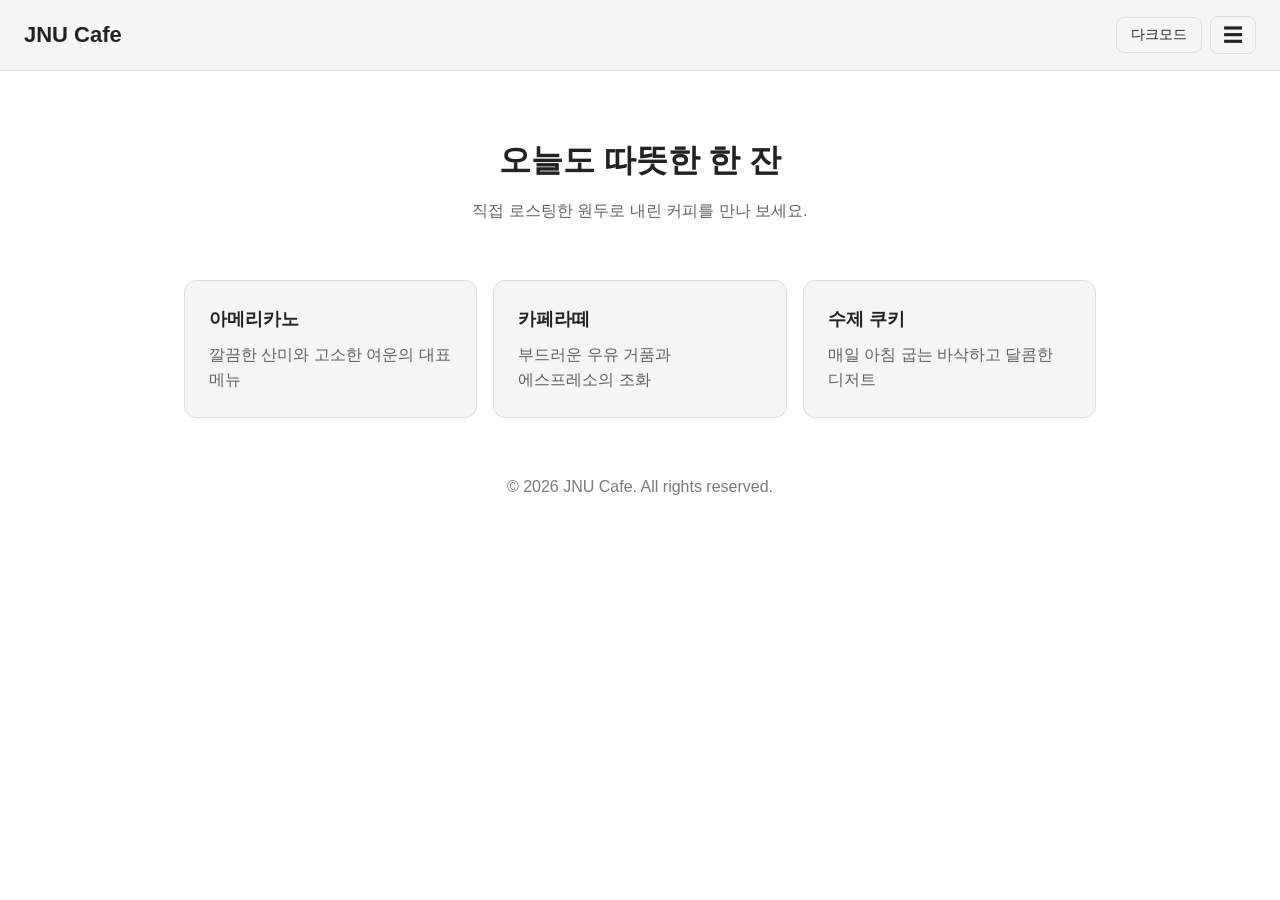
<file: week10/index.html>
<!DOCTYPE html>
<html lang="ko">
<head>
  <meta charset="UTF-8">
  <meta name="viewport" content="width=device-width, initial-scale=1.0">
  <title>10주차 실습 미션 - 햄버거 메뉴 · 다크모드 버튼</title>

  <style>
    /* ===== 기본 스타일 (수정 금지) ===== */
    * { margin: 0; padding: 0; box-sizing: border-box; }

    body {
      font-family: 'Noto Sans KR', sans-serif;
      line-height: 1.6;
      word-break: keep-all;
      background: var(--bg);
      color: var(--text);
    }

    ul { list-style: none; }
    a { color: inherit; text-decoration: none; }

    .header {
      display: flex;
      flex-wrap: wrap;
      align-items: center;
      justify-content: space-between;
      padding: 16px 24px;
      background: var(--card);
      border-bottom: 1px solid var(--border);
    }
    .logo { font-size: 22px; font-weight: 700; }
    .header-right { display: flex; align-items: center; gap: 8px; }
    .gnb { flex-basis: 100%; }

    .hero { padding: 64px 24px 32px; text-align: center; }
    .hero h1 { font-size: 32px; margin-bottom: 12px; }
    .hero p { opacity: 0.7; }

    .card-list {
      display: grid;
      grid-template-columns: repeat(auto-fit, minmax(240px, 1fr));
      gap: 16px;
      max-width: 960px;
      margin: 0 auto;
      padding: 24px;
    }
    .card {
      padding: 24px;
      background: var(--card);
      border: 1px solid var(--border);
      border-radius: 12px;
    }
    .card h2 { font-size: 18px; margin-bottom: 8px; }
    .card p { opacity: 0.7; }

    .footer { padding: 32px 24px; text-align: center; opacity: 0.6; }


    /* ===== 여기부터 실습 과제 작성 ===== */

    /* [미션 1-2] 햄버거 메뉴 CSS
       - .menu-btn : 메뉴 버튼 스타일
       - .gnb : 평소에는 숨김
       - .gnb.open : open 클래스가 붙으면 표시 */
    .menu-btn {
      padding: 8px 12px;
      font-size: 20px;
      line-height: 1;
      color: var(--text);
      background: transparent;
      border: 1px solid var(--border);
      border-radius: 8px;
      cursor: pointer;
    }

    .gnb { display: none; }
    .gnb.open { display: block; }
    .gnb li a { display: block; padding: 12px 0; border-top: 1px solid var(--border); }


    /* [미션 2-2] 다크모드 CSS
       - :root : 변수 정의 (--bg, --card, --text, --border) 라이트 색상
       - body.dark-mode : 같은 변수의 다크 색상으로 덮어쓰기
       - .theme-btn : 다크모드 버튼 스타일 */
    :root {
      --bg: #ffffff;
      --card: #f5f5f5;
      --text: #222222;
      --border: #dddddd;
    }

    body.dark-mode {
      --bg: #121212;
      --card: #1e1e1e;
      --text: #f1f1f1;
      --border: #333333;
    }

    .theme-btn {
      padding: 8px 14px;
      font-size: 14px;
      color: var(--text);
      background: transparent;
      border: 1px solid var(--border);
      border-radius: 8px;
      cursor: pointer;
    }

  </style>
</head>
<body>

  <header class="header">
    <a class="logo" href="#">JNU Cafe</a>

    <div class="header-right">
      <!-- [미션 2-1] 다크모드 버튼 HTML (class="theme-btn", 문구: 다크모드) -->
      <button class="theme-btn" type="button">다크모드</button>


      <!-- [미션 1-1] 햄버거 메뉴 버튼 HTML (class="menu-btn", 문구: ☰ 문자를 복사해서 사용) -->
      <button class="menu-btn" type="button">☰</button>

    </div>

    <!-- [미션 1-1] 메뉴 nav HTML (class="gnb", 메뉴 4개: 홈 · 메뉴 · 매장 안내 · 문의) -->
    <nav class="gnb">
      <ul>
        <li><a href="#">홈</a></li>
        <li><a href="#">메뉴</a></li>
        <li><a href="#">매장 안내</a></li>
        <li><a href="#">문의</a></li>
      </ul>
    </nav>

  </header>

  <main>
    <section class="hero">
      <h1>오늘도 따뜻한 한 잔</h1>
      <p>직접 로스팅한 원두로 내린 커피를 만나 보세요.</p>
    </section>

    <section class="card-list">
      <article class="card">
        <h2>아메리카노</h2>
        <p>깔끔한 산미와 고소한 여운의 대표 메뉴</p>
      </article>
      <article class="card">
        <h2>카페라떼</h2>
        <p>부드러운 우유 거품과 에스프레소의 조화</p>
      </article>
      <article class="card">
        <h2>수제 쿠키</h2>
        <p>매일 아침 굽는 바삭하고 달콤한 디저트</p>
      </article>
    </section>
  </main>

  <footer class="footer">
    <p>&copy; 2026 JNU Cafe. All rights reserved.</p>
  </footer>


  <script>
    /* ===== 여기부터 실습 과제 작성 ===== */

    /* [미션 1-3] 햄버거 메뉴 JS
       - 메뉴 버튼과 .gnb 요소를 변수에 저장
       - 버튼을 클릭하면 .gnb 에 open 클래스 켜기/끄기 */
    const menuBtn = document.querySelector('.menu-btn');
    const gnb = document.querySelector('.gnb');

    menuBtn.addEventListener('click', function () {
      gnb.classList.toggle('open');
    });


    /* [미션 2-3] 다크모드 버튼 JS
       - 다크모드 버튼을 변수에 저장
       - 버튼을 클릭하면 body 에 dark-mode 클래스 켜기/끄기
       - 현재 모드에 맞게 버튼 문구 바꾸기 (다크모드 ↔ 라이트모드) */
    const themeBtn = document.querySelector('.theme-btn');

    themeBtn.addEventListener('click', function () {
      const isDark = document.body.classList.toggle('dark-mode');
      themeBtn.textContent = isDark ? '라이트모드' : '다크모드';
    });

  </script>
</body>
</html>
</file>
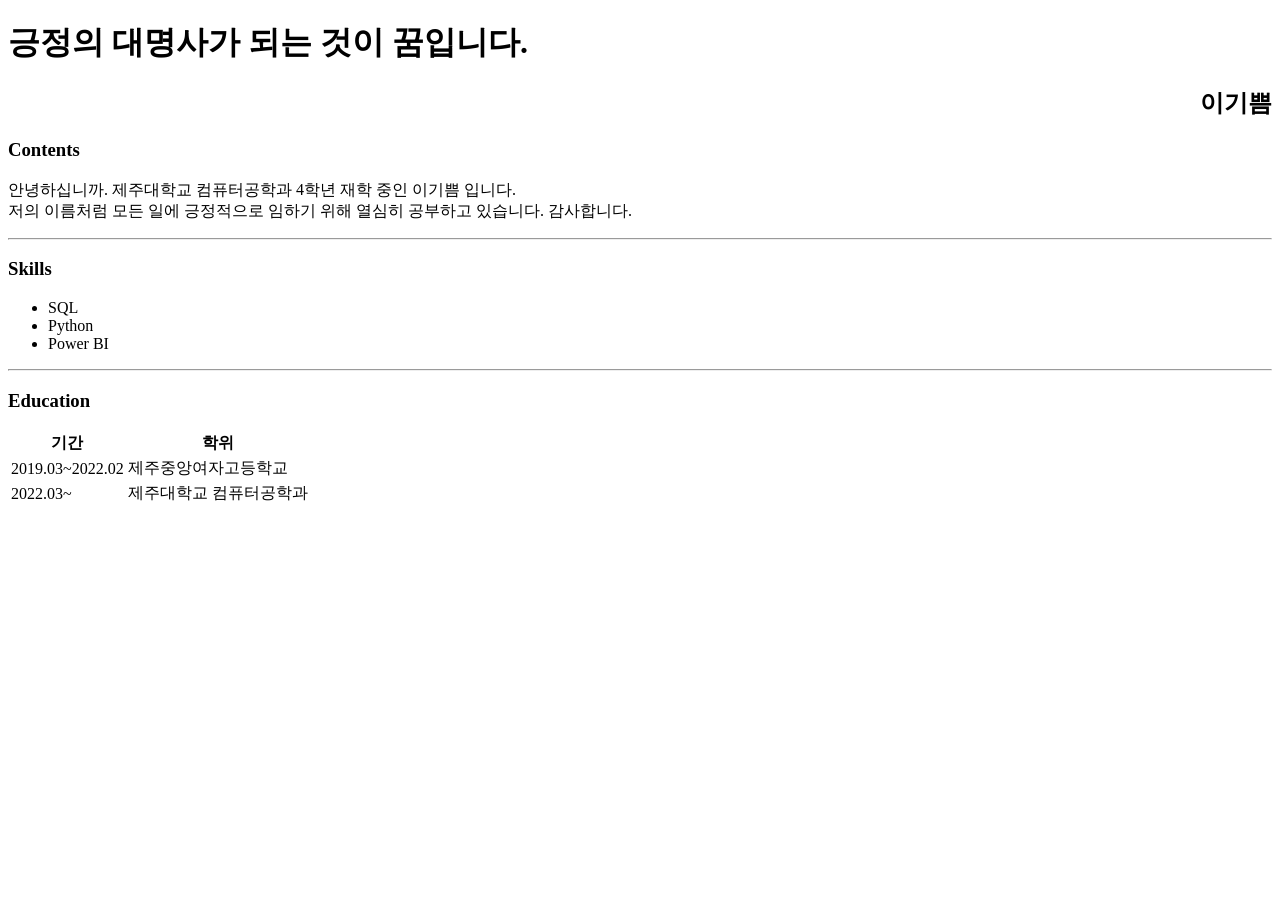
<file: week2/index.html>
<!DOCTYPE html>
<html lang="en">
<head>
    <meta charset="UTF-8">
    <meta name="viewport" content="width=device-width, initial-scale=1.0">
    <title>Document</title>
    <h1>긍정의 대명사가 되는 것이 꿈입니다.</h1>
</head>
<body>
    <h2 align="right">이기쁨</h2>
    <h3>Contents</h3>
    <p>
        안녕하십니까. 제주대학교 컴퓨터공학과 4학년 재학 중인 이기쁨 입니다.<br>
        저의 이름처럼 모든 일에 긍정적으로 임하기 위해 열심히 공부하고 있습니다. 감사합니다.
    </p>
    
    <hr />
    <h3>Skills</h3>
    <ul>
        <li>SQL</li>
        <li>Python</li>
        <li>Power BI</li>
    </ul>

    <hr />
    <h3>Education</h3>
    <table>
        <thead>
            <tr>
                <th>기간</th>
                <th>학위</th>
            </tr>
        </thead>
        <tbody>
            <tr>
                <td>2019.03~2022.02</td>
                <td>제주중앙여자고등학교</td>
            </tr>
            <tr>
                <td>2022.03~</td>
                <td>제주대학교 컴퓨터공학과</td>
            </tr>
        </tbody>
    </table>
</body>
</html>
</file>
